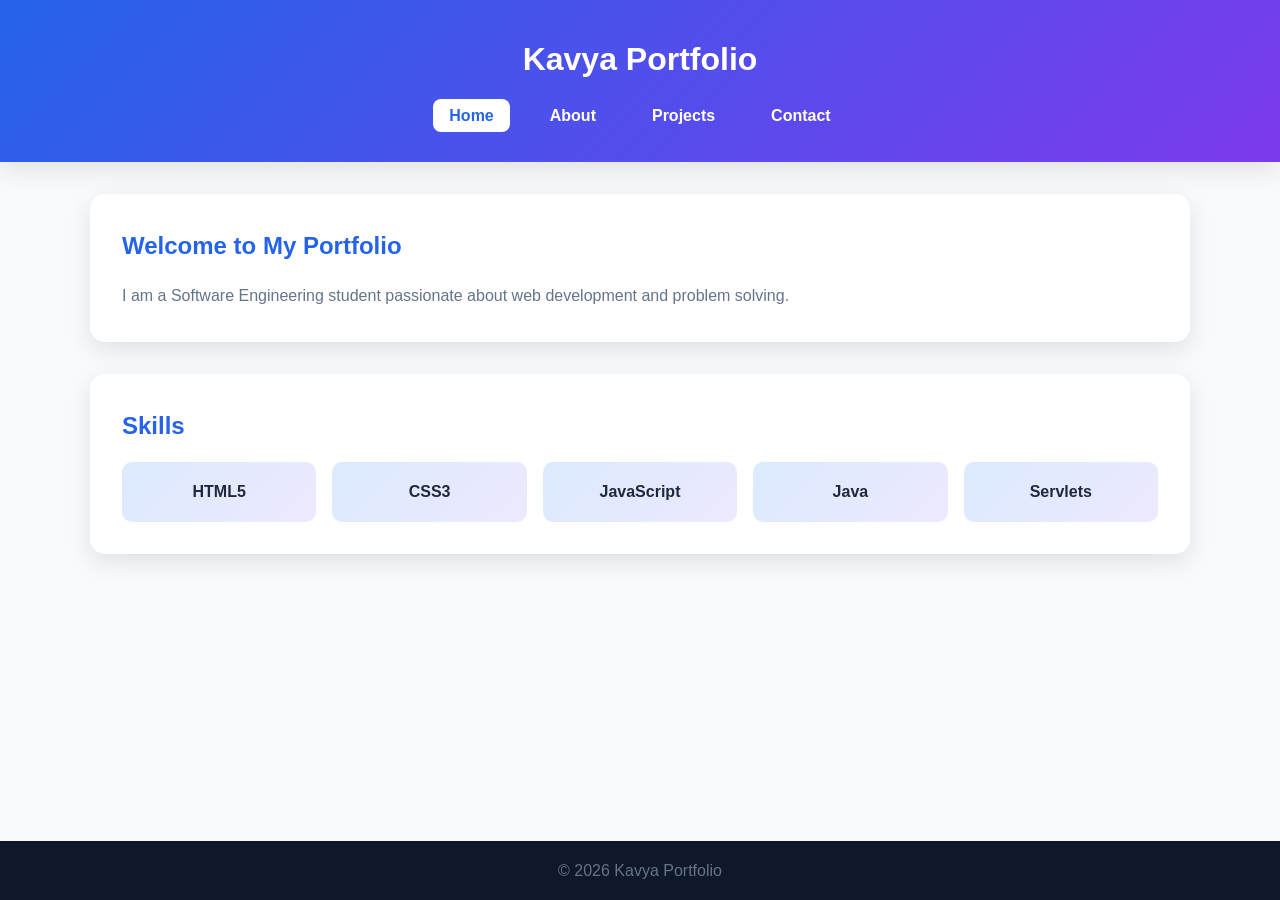
<file: index.html>
<!DOCTYPE html>
<html lang="en">
<head>
    <meta charset="UTF-8">
    <meta name="viewport" content="width=device-width, initial-scale=1.0">

    <title>Kavya Portfolio | Software Engineer</title>

    <meta name="description"
          content="Personal portfolio showcasing projects, skills, achievements and contact information.">

    <meta name="keywords"
          content="Portfolio, Software Engineer, Web Developer, Java Developer">

    <meta name="author" content="Kavya">

    <meta name="robots" content="index, follow">

    <link rel="canonical" href="https://yourwebsite.com">
     
    <link rel="stylesheet" href="css/style.css">
</head>

<body>

<header role="banner">
    <h1>Kavya Portfolio</h1>

    <nav aria-label="Primary Navigation">
        <ul>
            <li><a href="index.html" aria-current="page">Home</a></li>
            <li><a href="about.html">About</a></li>
            <li><a href="projects.html">Projects</a></li>
            <li><a href="contact.html">Contact</a></li>
        </ul>
    </nav>
</header>

<main id="main-content">

    <section aria-labelledby="hero-heading">
        <h2 id="hero-heading">Welcome to My Portfolio</h2>

        <p>
            I am a Software Engineering student passionate about
            web development and problem solving.
        </p>
    </section>

    <section aria-labelledby="skills-heading">
        <h2 id="skills-heading">Skills</h2>

        <ul>
            <li>HTML5</li>
            <li>CSS3</li>
            <li>JavaScript</li>
            <li>Java</li>
            <li>Servlets</li>
        </ul>
    </section>

</main>

<footer>
    <p>&copy; 2026 Kavya Portfolio</p>
</footer>

</body>
</html>
</file>
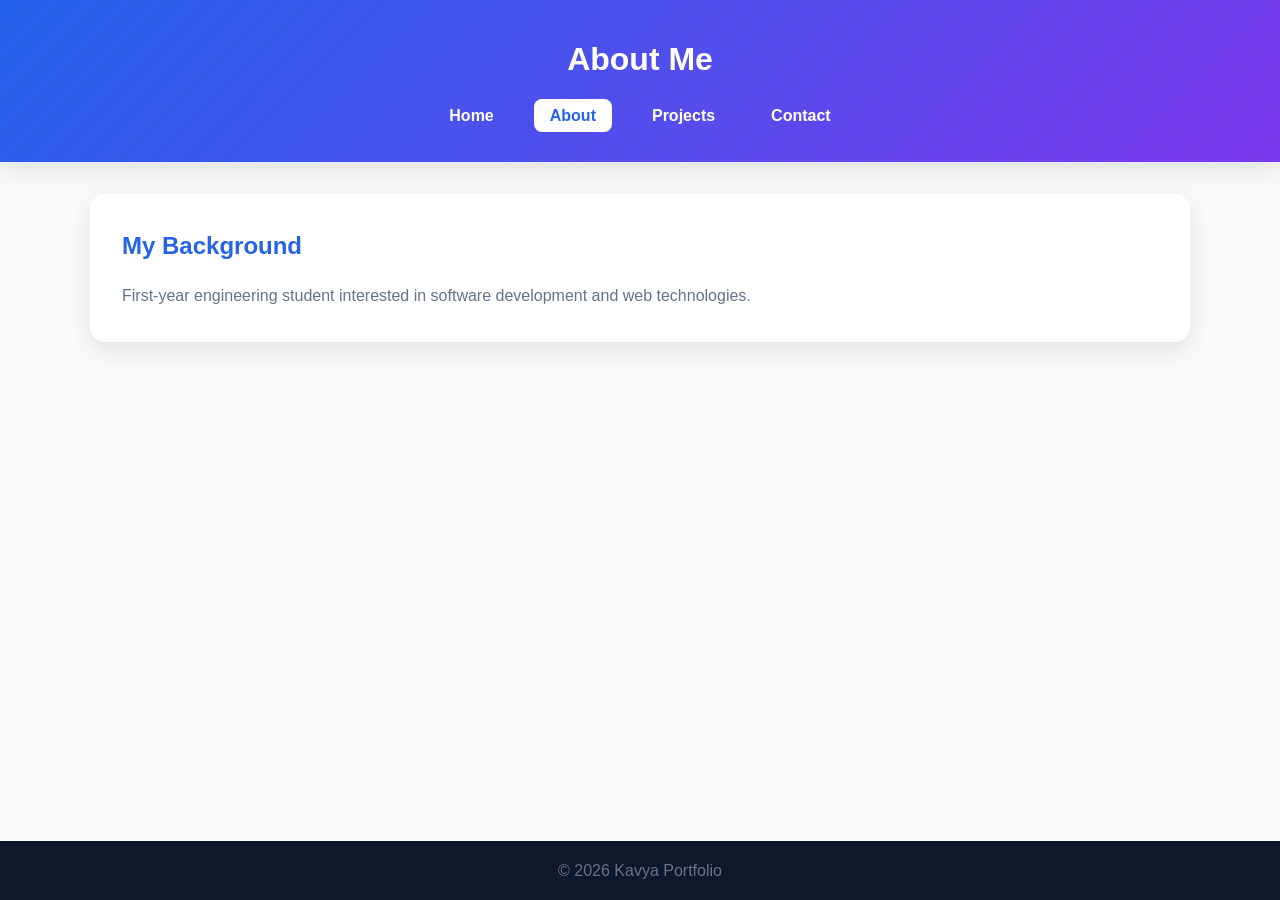
<file: about.html>
<!DOCTYPE html>
<html lang="en">
<head>
    <meta charset="UTF-8">
    <meta name="viewport"
          content="width=device-width, initial-scale=1.0">

    <title>About Me | Kavya Portfolio</title>

    <meta name="description"
          content="Learn more about Kavya, skills, education and experience.">
     <link rel="stylesheet" href="css/style.css">     
</head>

<body>

<header>
    <h1>About Me</h1>

    <nav aria-label="Primary Navigation">
        <ul>
            <li><a href="index.html">Home</a></li>
            <li><a href="about.html" aria-current="page">About</a></li>
            <li><a href="projects.html">Projects</a></li>
            <li><a href="contact.html">Contact</a></li>
        </ul>
    </nav>
</header>

<main>

    <article aria-labelledby="about-heading">

        <h2 id="about-heading">My Background</h2>

        <p>
            First-year engineering student interested in
            software development and web technologies.
        </p>

    </article>

</main>

<footer>
    <p>&copy; 2026 Kavya Portfolio</p>
</footer>

</body>
</html>
</file>
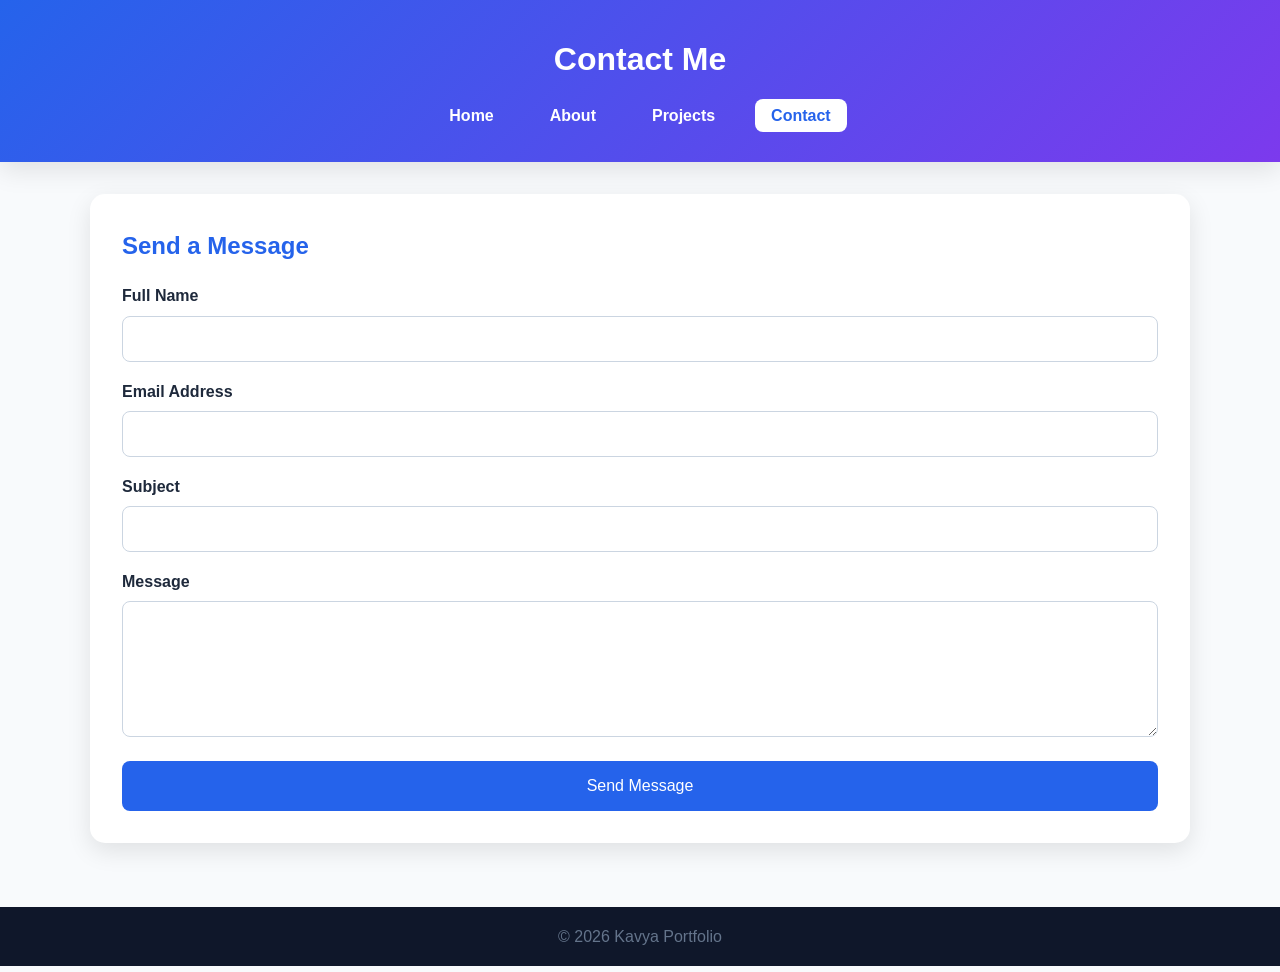
<file: contact.html>
<!DOCTYPE html>
<html lang="en">
<head>
    <meta charset="UTF-8">

    <meta name="viewport"
          content="width=device-width, initial-scale=1.0">

    <title>Contact | Kavya Portfolio</title>

    <meta name="description"
          content="Contact Kavya through an accessible contact form.">
    <link rel="stylesheet" href="css/style.css">      
</head>

<body>

<header>
    <h1>Contact Me</h1>

    <nav aria-label="Primary Navigation">
        <ul>
            <li><a href="index.html">Home</a></li>
            <li><a href="about.html">About</a></li>
            <li><a href="projects.html">Projects</a></li>
            <li><a href="contact.html" aria-current="page">Contact</a></li>
        </ul>
    </nav>
</header>

<main>

<section aria-labelledby="contact-heading">

    <h2 id="contact-heading">Send a Message</h2>

    <form action="#" method="post">

        <div>
            <label for="name">Full Name</label>
            <input
                type="text"
                id="name"
                name="name"
                required
                autocomplete="name"
                aria-required="true">
        </div>

        <div>
            <label for="email">Email Address</label>
            <input
                type="email"
                id="email"
                name="email"
                required
                autocomplete="email"
                aria-required="true">
        </div>

        <div>
            <label for="subject">Subject</label>
            <input
                type="text"
                id="subject"
                name="subject">
        </div>

        <div>
            <label for="message">Message</label>

            <textarea
                id="message"
                name="message"
                rows="6"
                required
                aria-required="true"></textarea>
        </div>

        <button type="submit">
            Send Message
        </button>

    </form>

</section>

</main>

<footer>
    <p>&copy; 2026 Kavya Portfolio</p>
</footer>

</body>
</html>
</file>
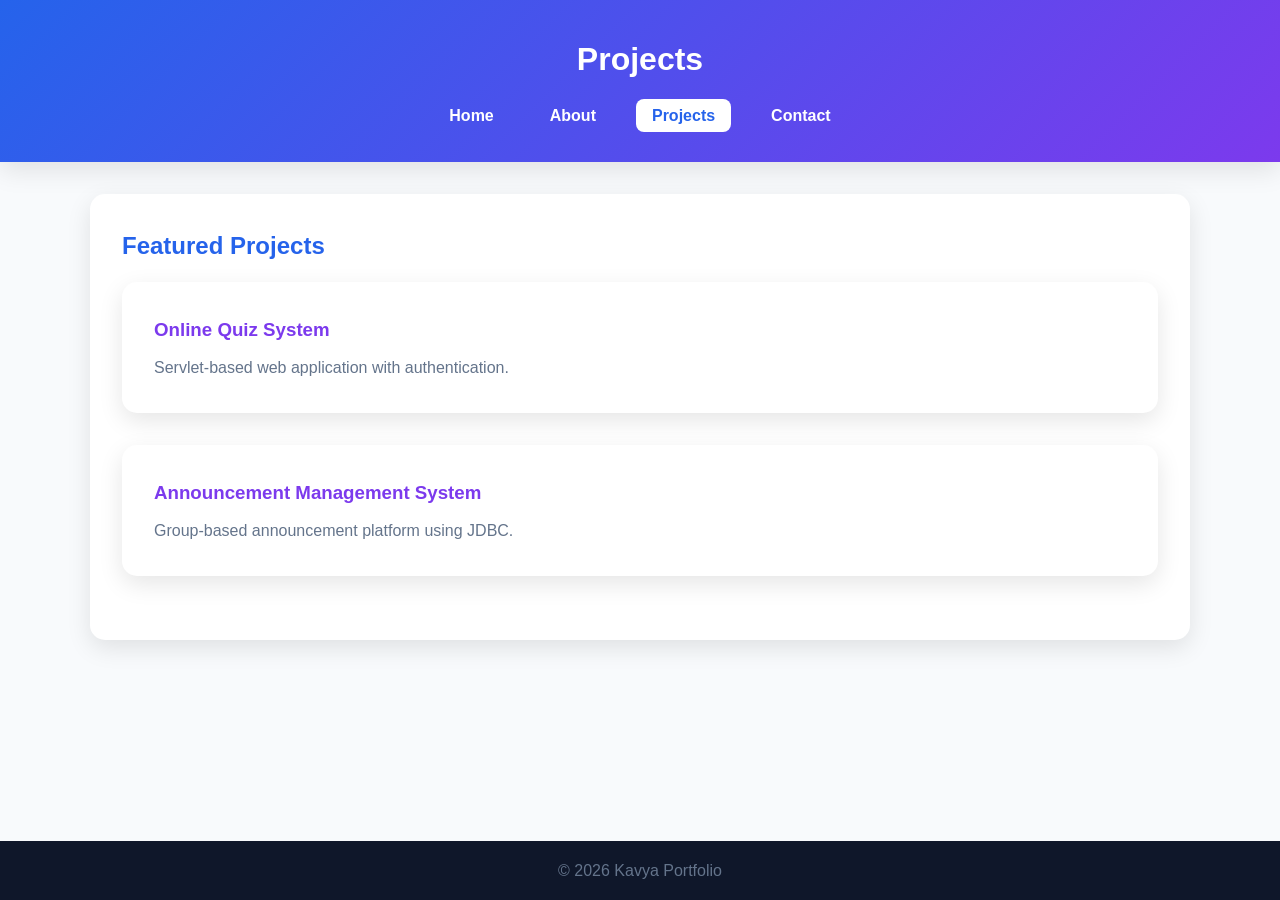
<file: projects.html>
<!DOCTYPE html>
<html lang="en">
<head>
    <meta charset="UTF-8">
    <meta name="viewport"
          content="width=device-width, initial-scale=1.0">

    <title>Projects | Kavya Portfolio</title>

    <meta name="description"
          content="Portfolio projects and development work.">
    <link rel="stylesheet" href="css/style.css">      
</head>

<body>

<header>
    <h1>Projects</h1>

    <nav aria-label="Primary Navigation">
        <ul>
            <li><a href="index.html">Home</a></li>
            <li><a href="about.html">About</a></li>
            <li><a href="projects.html" aria-current="page">Projects</a></li>
            <li><a href="contact.html">Contact</a></li>
        </ul>
    </nav>
</header>

<main>

    <section aria-labelledby="project-list">

        <h2 id="project-list">Featured Projects</h2>

        <article>
            <h3>Online Quiz System</h3>
            <p>
                Servlet-based web application with authentication.
            </p>
        </article>

        <article>
            <h3>Announcement Management System</h3>
            <p>
                Group-based announcement platform using JDBC.
            </p>
        </article>

    </section>

</main>

<footer>
    <p>&copy; 2026 Kavya Portfolio</p>
</footer>

</body>
</html>
</file>
<file: css/style.css>
/* ===== CSS VARIABLES ===== */

:root{
    --primary:#2563eb;
    --secondary:#7c3aed;
    --bg:#f8fafc;
    --card:#ffffff;
    --text:#1e293b;
    --light:#64748b;
    --shadow:0 8px 25px rgba(0,0,0,0.1);
}

/* ===== RESET ===== */

*{
    margin:0;
    padding:0;
    box-sizing:border-box;
}

body{
    font-family:Arial, Helvetica, sans-serif;
    background:var(--bg);
    color:var(--text);
    line-height:1.7;
    min-height:100vh;
    display:flex;
    flex-direction:column;
}

/* ===== HEADER ===== */

header{
    background:linear-gradient(
        135deg,
        var(--primary),
        var(--secondary)
    );
    color:white;
    text-align:center;
    padding:2rem;
    box-shadow:var(--shadow);
}

header h1{
    margin-bottom:1rem;
    font-size:2rem;
}

/* ===== NAVIGATION ===== */

nav ul{
    list-style:none;
    display:flex;
    justify-content:center;
    gap:1.5rem;
    flex-wrap:wrap;
}

nav a{
    color:white;
    text-decoration:none;
    font-weight:bold;
    padding:.5rem 1rem;
    border-radius:8px;
    transition:0.3s;
}

nav a:hover,
nav a[aria-current="page"]{
    background:white;
    color:var(--primary);
}

/* ===== MAIN ===== */

main{
    width:90%;
    max-width:1100px;
    margin:2rem auto;
    flex:1;
}

/* ===== SECTIONS ===== */

section,
article{
    background:var(--card);
    padding:2rem;
    border-radius:15px;
    margin-bottom:2rem;
    box-shadow:var(--shadow);
}

h2{
    color:var(--primary);
    margin-bottom:1rem;
}

h3{
    color:var(--secondary);
    margin-bottom:.5rem;
}

p{
    color:var(--light);
}

/* ===== HOME PAGE SKILLS ===== */

section ul{
    display:grid;
    grid-template-columns:
    repeat(auto-fit,minmax(150px,1fr));

    gap:1rem;
    list-style:none;
    margin-top:1rem;
}

section ul li{
    background:linear-gradient(
        135deg,
        #dbeafe,
        #ede9fe
    );

    padding:1rem;
    border-radius:10px;
    text-align:center;
    font-weight:bold;
}

/* ===== PROJECTS ===== */

article{
    transition:0.3s;
}

article:hover{
    transform:translateY(-5px);
}

/* ===== CONTACT FORM ===== */

form{
    display:grid;
    gap:1rem;
}

label{
    display:block;
    margin-bottom:.4rem;
    font-weight:bold;
}

input,
textarea{
    width:100%;
    padding:.8rem;
    border:1px solid #cbd5e1;
    border-radius:8px;
    font-size:1rem;
}

input:focus,
textarea:focus{
    outline:none;
    border-color:var(--primary);
}

button{
    background:var(--primary);
    color:white;
    border:none;
    padding:1rem;
    border-radius:8px;
    cursor:pointer;
    font-size:1rem;
    transition:0.3s;
}

button:hover{
    background:var(--secondary);
}

/* ===== FOOTER ===== */

footer{
    background:#0f172a;
    color:white;
    text-align:center;
    padding:1rem;
}

/* ===== RESPONSIVE DESIGN ===== */

@media (max-width:768px){

    header h1{
        font-size:1.5rem;
    }

    nav ul{
        flex-direction:column;
        gap:.8rem;
    }

    main{
        width:95%;
    }

    section,
    article{
        padding:1.5rem;
    }
}

/* ===== DARK MODE SUPPORT ===== */

@media (prefers-color-scheme: dark){

    :root{
        --bg:#0f172a;
        --card:#1e293b;
        --text:#f1f5f9;
        --light:#cbd5e1;
    }

    input,
    textarea{
        background:#334155;
        color:white;
        border:1px solid #475569;
    }
}
</file>
